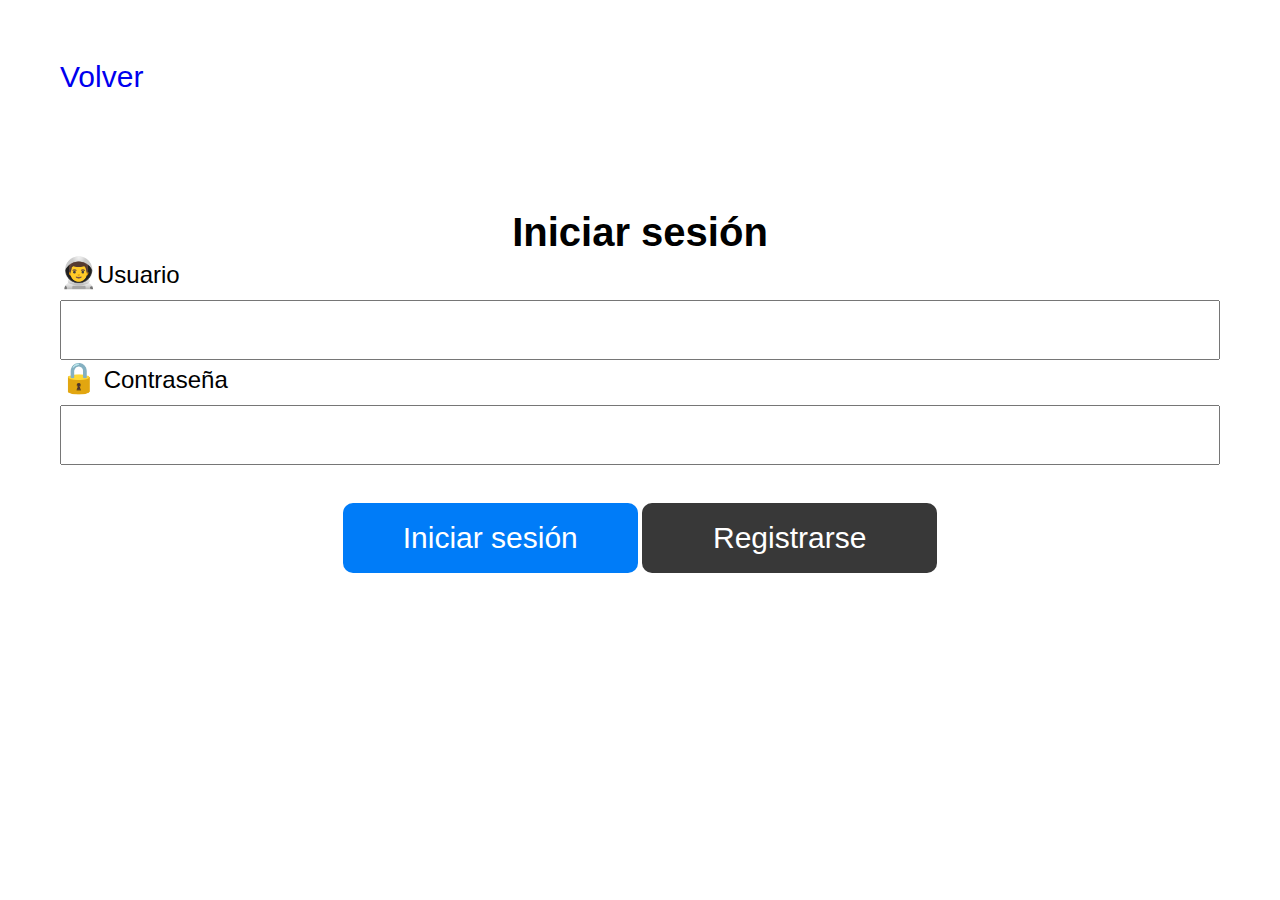
<file: paginas/iniciar_seccion.html>
<!DOCTYPE html>
<html lang="en">
<head>
    <meta charset="UTF-8">
    <meta http-equiv="X-UA-Compatible" content="IE=edge">
    <meta name="viewport" content="width=device-width, initial-scale=1.0">
    <link href="../css/style.css" rel="stylesheet">
    <title>Iniciar sesi&oacute;n</title>
</head>
<body>
    
    <section class="login">
        <a href="../index.html">Volver</a>
        <h1>Iniciar sesi&oacute;n</h1>
        <div>
            <label for=""><a>👨‍🚀</a>Usuario</label>
            <br>
            <input type="email" name="" id="">
        </div>

        <div>       
            <label for=""> <a>🔒</a> Contraseña</label>
            <br>
            <input type="password" name="" id="">
        </div>
        <br>
        <div class="botones">
            <a href="../index.html"><button class="btn1">Iniciar sesi&oacute;n</button></a>
            <a href="registrarse.html"> <button class="btn2"> Registrarse</button></a>
        </div>   
    </section>  
</body>
</html>
</file>
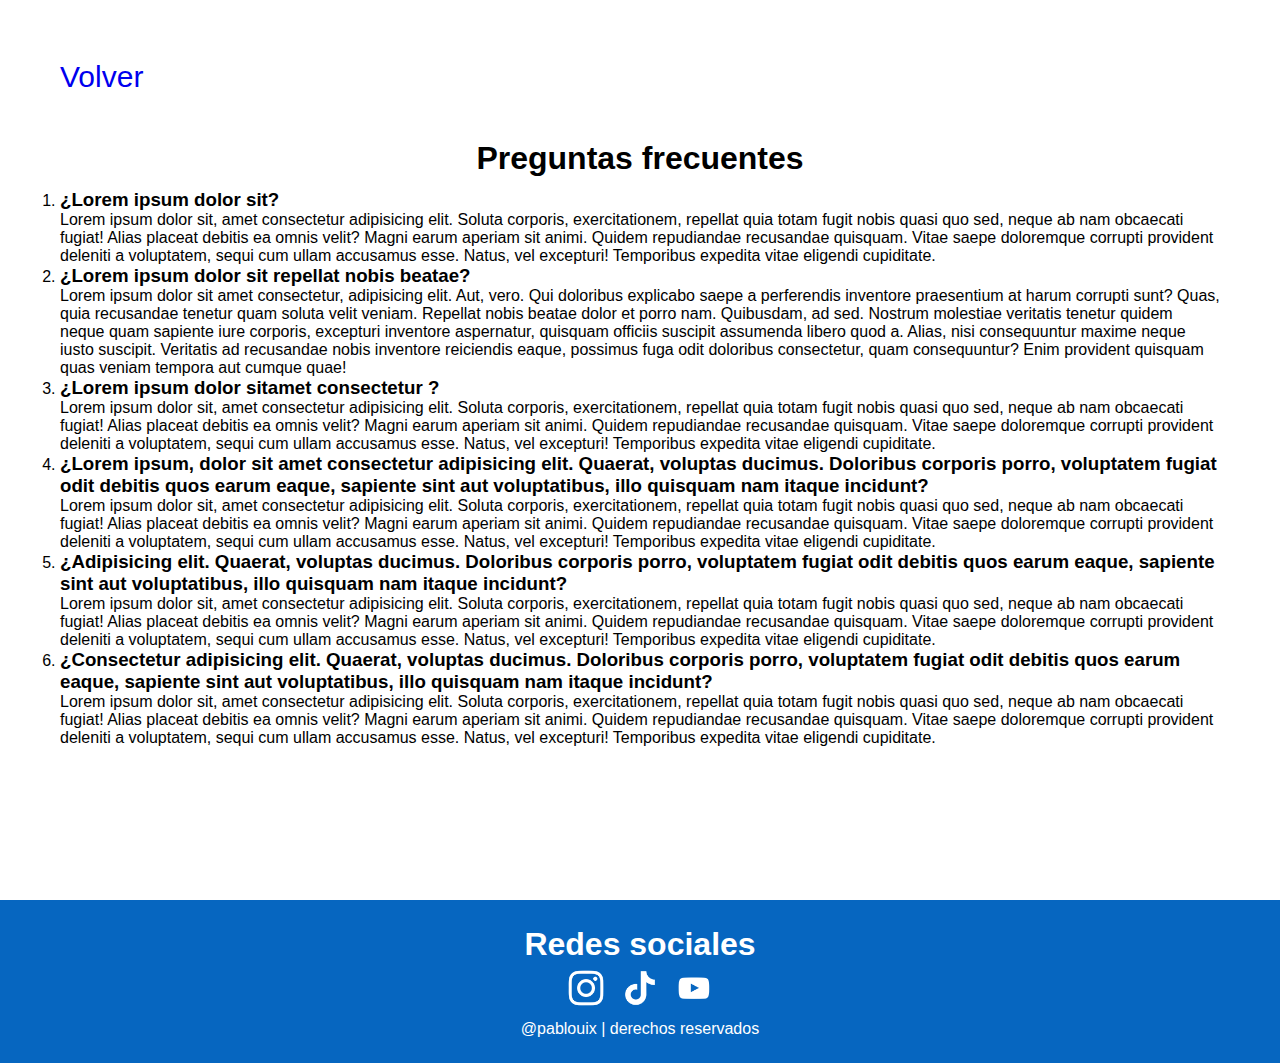
<file: paginas/preguntas.html>
<!DOCTYPE html>
<html lang="en">
    <head>
        <title>Galeria</title>
        <meta charset="UTF-8">
        <meta name="viewport" content="width=device-width, initial-scale=1">
        <link href="../css/style.css" rel="stylesheet">
        <title>Inicio</title>
    </head>
    <body>
        <section class="Inicio">
            <a href="../index.html">Volver</a>
            <h1>Preguntas frecuentes</h1>

            <div class="contenedorPreguntas">
              <ol>
                <li>
                    <h3>¿Lorem ipsum dolor sit?</h3>
                    <p>Lorem ipsum dolor sit, amet consectetur adipisicing elit. Soluta corporis, exercitationem, repellat quia totam fugit nobis quasi quo sed, neque ab nam obcaecati fugiat! Alias placeat debitis ea omnis velit?
                    Magni earum aperiam sit animi. Quidem repudiandae recusandae quisquam. Vitae saepe doloremque corrupti provident deleniti a voluptatem, sequi cum ullam accusamus esse. Natus, vel excepturi! Temporibus expedita vitae eligendi cupiditate.</p>
                </li>
                <li>
                    <h3>¿Lorem ipsum dolor sit repellat nobis beatae?</h3>
                    <p>Lorem ipsum dolor sit amet consectetur, adipisicing elit. Aut, vero. Qui doloribus explicabo saepe a perferendis inventore praesentium at harum corrupti sunt? Quas, quia recusandae tenetur quam soluta velit veniam.
                    Repellat nobis beatae dolor et porro nam. Quibusdam, ad sed. Nostrum molestiae veritatis tenetur quidem neque quam sapiente iure corporis, excepturi inventore aspernatur, quisquam officiis suscipit assumenda libero quod a.
                    Alias, nisi consequuntur maxime neque iusto suscipit. Veritatis ad recusandae nobis inventore reiciendis eaque, possimus fuga odit doloribus consectetur, quam consequuntur? Enim provident quisquam quas veniam tempora aut cumque quae!</p>
                </li>
                <li>
                    <h3>¿Lorem ipsum dolor sitamet consectetur ?</h3>
                    <p>Lorem ipsum dolor sit, amet consectetur adipisicing elit. Soluta corporis, exercitationem, repellat quia totam fugit nobis quasi quo sed, neque ab nam obcaecati fugiat! Alias placeat debitis ea omnis velit?
                        Magni earum aperiam sit animi. Quidem repudiandae recusandae quisquam. Vitae saepe doloremque corrupti provident deleniti a voluptatem, sequi cum ullam accusamus esse. Natus, vel excepturi! Temporibus expedita vitae eligendi cupiditate.</p>
                </li>
                <li>
                    <h3>¿Lorem ipsum, dolor sit amet consectetur adipisicing elit. Quaerat, voluptas ducimus. Doloribus corporis porro, voluptatem fugiat odit debitis quos earum eaque, sapiente sint aut voluptatibus, illo quisquam nam itaque incidunt?</h3>
                    <p>Lorem ipsum dolor sit, amet consectetur adipisicing elit. Soluta corporis, exercitationem, repellat quia totam fugit nobis quasi quo sed, neque ab nam obcaecati fugiat! Alias placeat debitis ea omnis velit?
                        Magni earum aperiam sit animi. Quidem repudiandae recusandae quisquam. Vitae saepe doloremque corrupti provident deleniti a voluptatem, sequi cum ullam accusamus esse. Natus, vel excepturi! Temporibus expedita vitae eligendi cupiditate.</p>
                </li>
                <li>
                    <h3>¿Adipisicing elit. Quaerat, voluptas ducimus. Doloribus corporis porro, voluptatem fugiat odit debitis quos earum eaque, sapiente sint aut voluptatibus, illo quisquam nam itaque incidunt?</h3>
                    <p>Lorem ipsum dolor sit, amet consectetur adipisicing elit. Soluta corporis, exercitationem, repellat quia totam fugit nobis quasi quo sed, neque ab nam obcaecati fugiat! Alias placeat debitis ea omnis velit?
                        Magni earum aperiam sit animi. Quidem repudiandae recusandae quisquam. Vitae saepe doloremque corrupti provident deleniti a voluptatem, sequi cum ullam accusamus esse. Natus, vel excepturi! Temporibus expedita vitae eligendi cupiditate.</p>
                </li>
                <li>
                    <h3>¿Consectetur adipisicing elit. Quaerat, voluptas ducimus. Doloribus corporis porro, voluptatem fugiat odit debitis quos earum eaque, sapiente sint aut voluptatibus, illo quisquam nam itaque incidunt?</h3>
                    <p>Lorem ipsum dolor sit, amet consectetur adipisicing elit. Soluta corporis, exercitationem, repellat quia totam fugit nobis quasi quo sed, neque ab nam obcaecati fugiat! Alias placeat debitis ea omnis velit?
                        Magni earum aperiam sit animi. Quidem repudiandae recusandae quisquam. Vitae saepe doloremque corrupti provident deleniti a voluptatem, sequi cum ullam accusamus esse. Natus, vel excepturi! Temporibus expedita vitae eligendi cupiditate.</p>
                </li>
              </ol>
            </div>  
           
        </section>



        <section class="redesSociales">
            <div class="imgredessociales">
                <h1>Redes sociales</h1>
                    <a href="https://www.instagram.com/pablouix/"><img src="../img/instagram.png" alt=""></a>
                    <a href="https://www.tiktok.com/@pablouix"><img src="../img/tiktok.png" alt=""></a>
                    <a href="https://www.youtube.com/channel/UCzo3jjcppDzNlse6X7swgHQ"><img src="../img/youtube.png" alt=""></a>
                <p>@pablouix | derechos reservados</p>
            </div>
        </section>
    
    </body>
</html>
</file>
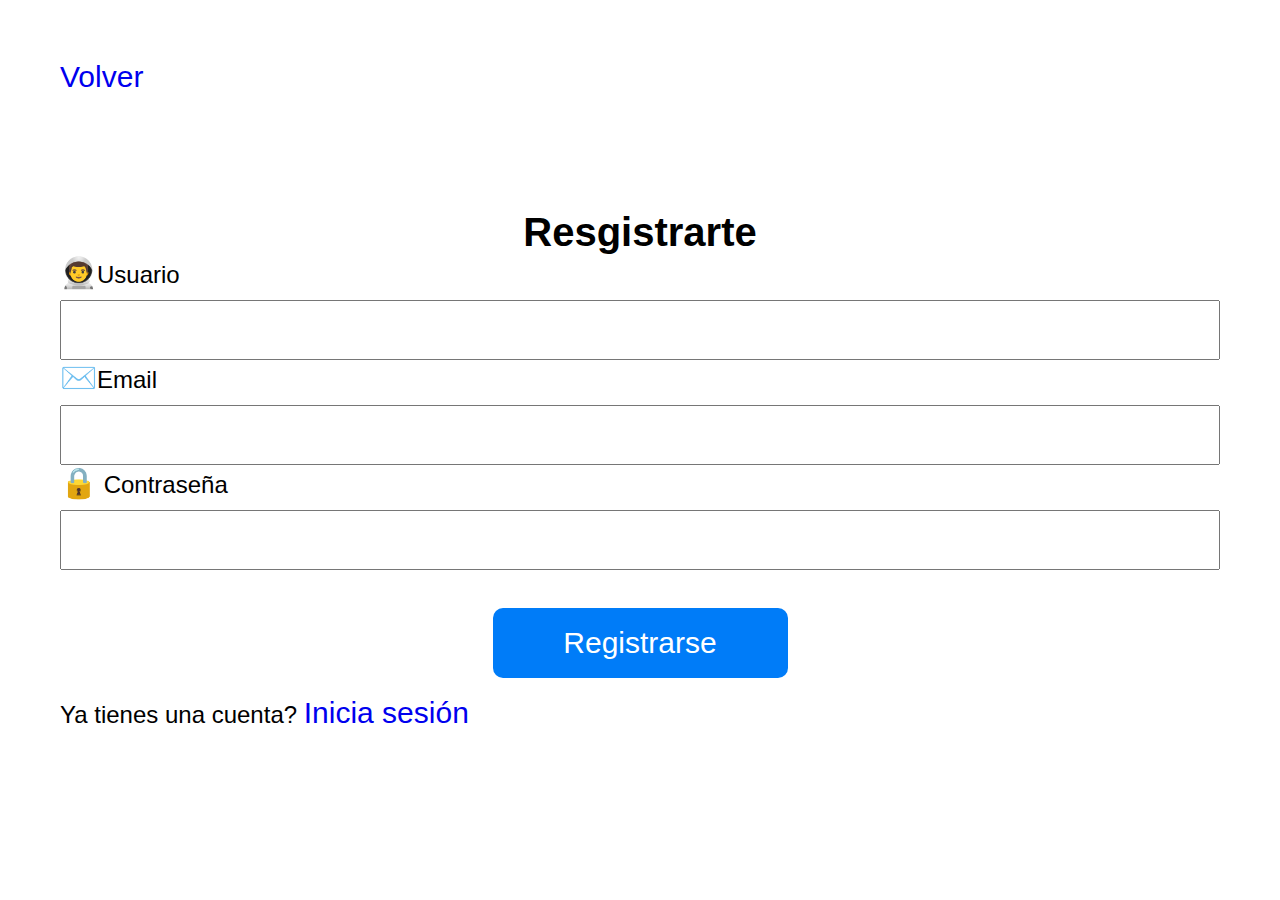
<file: paginas/registrarse.html>
<!DOCTYPE html>
<html lang="en">
<head>
    <meta charset="UTF-8">
    <meta http-equiv="X-UA-Compatible" content="IE=edge">
    <meta name="viewport" content="width=device-width, initial-scale=1.0">
    <link href="../css/style.css" rel="stylesheet">
    <title>Registrarse</title>
</head>
<body>

    <section class="login">
        <a href="../index.html">Volver</a>
        <h1>Resgistrarte</h1>
        <div>
            <label for=""><a>👨‍🚀</a>Usuario</label>
            <br>
            <input type="email" name="" id="">
        </div>
        <div>
            <label for=""><a>✉️</a>Email</label>
            <br>
            <input type="email" name="" id="">
        </div>

        <div>       
            <label for=""> <a>🔒</a> Contraseña</label>
            <br>
            <input type="password" name="" id="">
        </div>
        <br>
        <div class="botones">
            <a href="./index.html"><button class="btn1">Registrarse</button></a>
        </div>   
        <br>
        <span>Ya tienes una cuenta? <a href="iniciar_seccion.html">Inicia sesi&oacute;n</a></span>
    </section>  
    
</body>
</html>
</file>
<file: css/style.css>
*{
    margin: 0;
    padding: 0;
    box-sizing: border-box;
    scroll-behavior: inherit;
    font-family: 'Roboto', sans-serif;
}

/*Menu*/

header .registroeinicioseccion
{
    color: white;
    font-size: 18px;
    text-transform: none;
    text-decoration: none;
    letter-spacing: 30%;
    margin: 0 5px;
}

/*LOGO*/
header a
{
    color: white;
    font-size: 24px;
    text-transform: none;
    text-decoration: none;
}

header img
{
    width: 40px;
}

header
{
    position: fixed; /* posicion que se queda fija, que no se mueve de donde esta*/
    top: 0;
    left: 0;
    width: 100%;
    padding: 20px 100px;
    z-index: 1000; 
    display: flex;
    justify-content: space-evenly;
    align-items: center;
    transition: 0.5s;
    background-color: rgb(6, 102, 192); 
}

header nav ul{
    position: relative;
    display: flex;
}

header nav ul li
{
   position: relative;
   list-style: none;
}

header nav ul li a
{
    color: white;
    font-size: 18px;
    position: relative;
    display: inline-block;
    margin: 0 20px;
    text-decoration: none;
    text-transform: none;
    margin-top: 5%;
}

/*Espacio entre la pagina y contenido*/
section
{
    padding: 60px;
}

/*inicio*/
.Inicio
{
    min-height: 100vh;
}

.Inicio h1{
    text-align: center;
    margin-top: 4%;
    margin-bottom: 1%;
}

.Inicioayuda{
    text-align: center;
    align-items: center;
}

/*video*/
.ContenedorVideo
{
   text-align: center;
   align-items: center;
 
}
/*redes sociales*/
.redesSociales
{
    background-color: rgb(6, 102, 192);
    padding: 2%;
}

.redesSociales div
{
    color: white;
    text-align: center;
}

.imgredessociales img
{
    text-align: center;
    width: 50px;
}

/*Iniciar seccion y resgistro*/
.login h1{
    margin-top: 10%;
    text-align: center;
    font-size: 40px;
}

.login label
{
    font-size: 24px;
}

.login input
{
    margin-top: 10px;
    height: 60px;
    width: 100%; 
    font-size: 24px;
    padding-left: 2%;
}

.botones
{
    text-align: center;
}

button
{ 
    margin-top: 20px;
    font-size: 30px;
    align-items: center;
    padding: auto;
    width: 295px;
    height: 70px;
    border-style: none;
}

.btn1
{
    color: white;
    border-radius: 10px;
    background-color: rgb(0, 124, 248);
}

.btn2
{
    color: white;
    border-radius: 10px;
    background-color: rgb(56, 56, 56);
}

.login span 
{
    
    font-size: 24px;
}

a{
    text-decoration: none;
}

/*Contacto*/

.login textarea
{
    padding-left: 2%;
    padding-top: 1%;
    font-size: 24px;
    width: 100%;
    height: 30%;
}

/*servicios*/
/*
.contenedor
{
    display: flex;
}
*/

.contenedor
{
    text-align: center;
}

.cuadrado
{
    margin-top: 5%;
    margin-left: 2%;
    width: 450px;
    height: 300px;
    background: rgb(255, 255, 255);
    margin-bottom: 20px;
    display: inline-block;
    border-radius: 5%;
    box-shadow: 0px 0px 6px 0.000001px;
}

.cuadrado img  
{
   
    border-radius: 5%;
    width: 100%;
    height: 100%;
}

.cuadrado h3
{
    color: rgb(2, 78, 148); 
    font-size: 24px;
    margin-top: 2%;
}


/*blog*/

.cuadradoGaleria
{
    margin-top: 1%;
    margin-left: 1%;
    width: 370px;
    height: 300px;
    background: rgb(255, 255, 255);
    margin-bottom: 20px;
    display: inline-block;
    border-radius: 5%;
    box-shadow: 0px 0px 6px 0.000001px;
}

.cuadradoGaleria img  
{
    border-radius: 5%;
    width: 100%;
    height: 100%;
}

.cuadradoGaleria h3
{
    color: rgb(2, 78, 148); 
    font-size: 24px;
    margin-top: 2%;
}

.controlablog
{
    text-align: center;
}
.controlablog a
{
    font-size: 30px;
}

a{
    font-size: 30px;
}

/*servicios*/

.imagenservicio img 
{
    border-radius: 10%;
    width: 100%;

}
/*Anuncios web*/
.anuncio div img    
{
    width: 100%;
}
</file>
